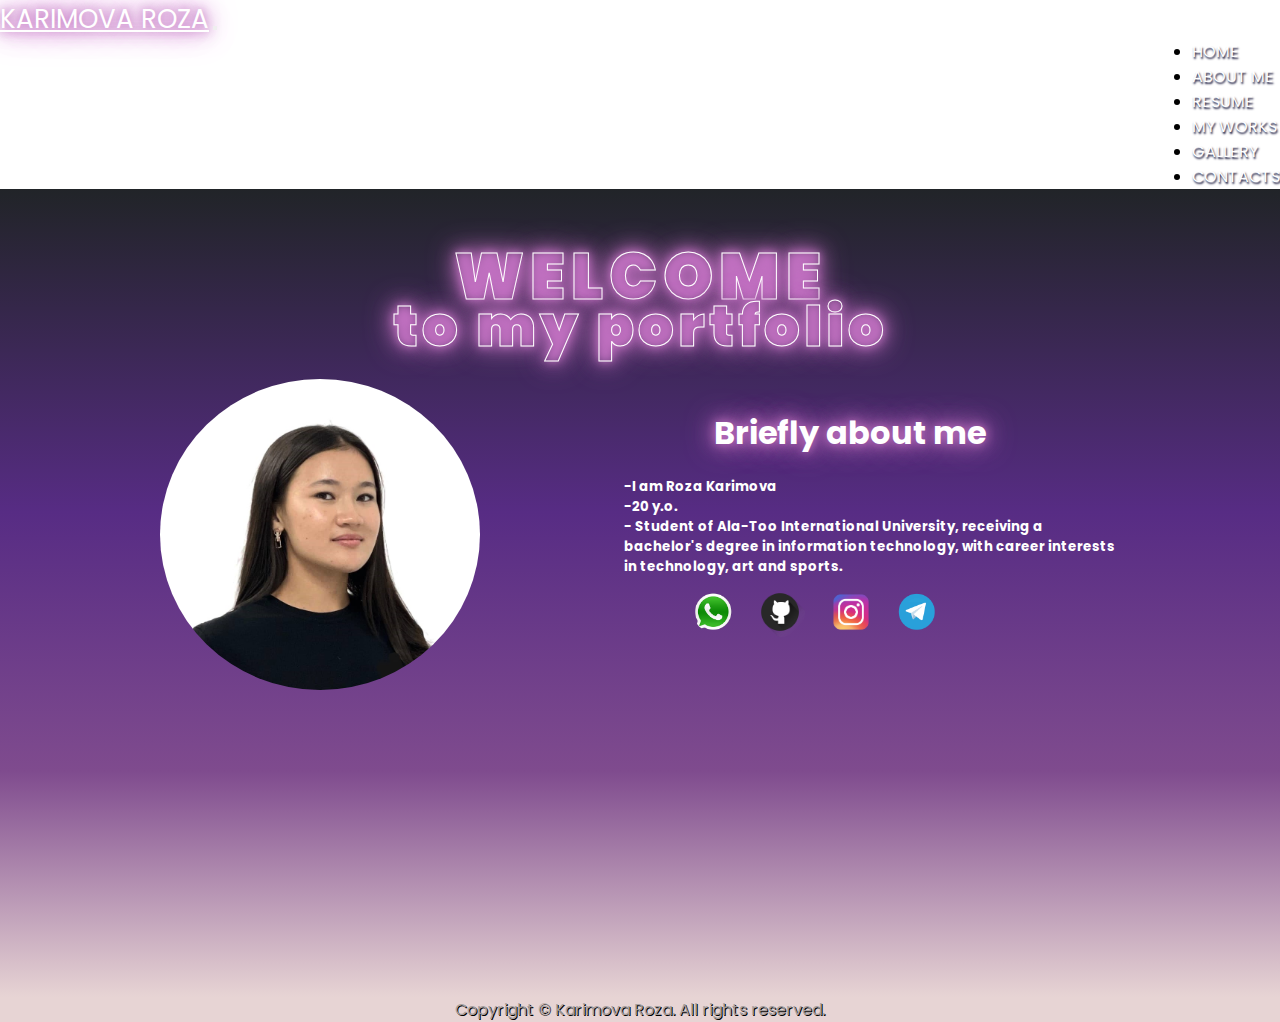
<file: index.html>
<!DOCTYPE html>
<html lang="en">
	<head>
		<meta charset="UTF-8" />
		<meta name="viewport" content="width=device-width, initial-scale=1.0" />
		<meta
			name="description"
			content="Personal portfolio with all necessary data"
		/>
		<meta name="author" content="Karimova Roza" />
		<title>Personal portfolio</title>
		<link
			href="https://cdn.jsdelivr.net/npm/bootstrap@5.0.2/dist/css/bootstrap.min.css"
			rel="stylesheet"
			integrity="sha384-EVSTQN3/azprG1Anm3QDgpJLIm9Nao0Yz1ztcQTwFspd3yD65VohhpuuCOmLASjC"
			crossorigin="anonymous"
		/>

		<link rel="preconnect" href="https://fonts.googleapis.com" />
		<link rel="preconnect" href="https://fonts.gstatic.com" crossorigin />
		<link
			href="https://fonts.googleapis.com/css2?family=Poppins:ital,wght@0,100;0,200;0,300;0,400;0,500;0,600;0,700;0,800;0,900;1,100;1,200;1,300;1,400;1,500;1,600;1,700;1,800;1,900&display=swap"
			rel="stylesheet"
		/>
		<script
			src="https://cdn.jsdelivr.net/npm/@popperjs/core@2.11.8/dist/umd/popper.min.js"
			integrity="sha384-I7E8VVD/ismYTF4hNIPjVp/Zjvgyol6VFvRkX/vR+Vc4jQkC+hVqc2pM8ODewa9r"
			crossorigin="anonymous"
		></script>
		<script
			src="https://cdn.jsdelivr.net/npm/bootstrap@5.3.3/dist/js/bootstrap.min.js"
			integrity="sha384-0pUGZvbkm6XF6gxjEnlmuGrJXVbNuzT9qBBavbLwCsOGabYfZo0T0to5eqruptLy"
			crossorigin="anonymous"
		></script>

		<script src="/scripts/script.js" defer></script>
		<link rel="stylesheet" href="./style/index.css" />
	</head>
	<body>
		<header>
			<nav class="navbar navbar-expand-lg navbar-light bg-dark">
				<div class="container-fluid">
					<a class="navbar-brand name" href="./index.html">KARIMOVA ROZA</a>
					<button
						class="navbar-toggler"
						type="button"
						data-bs-toggle="collapse"
						data-bs-target="#navbarNav"
						aria-controls="navbarNav"
						aria-expanded="false"
						aria-label="Toggle navigation"
					>
						<span class="navbar-toggler-icon"></span>
					</button>
					<div class="collapse navbar-collapse" id="navbarNav">
						<ul class="navbar-nav">
							<li class="nav-item">
								<a
									class="nav-link active"
									aria-current="page"
									href="./index.html"
									>HOME</a
								>
							</li>
							<li class="nav-item">
								<a
									class="nav-link active"
									aria-current="page"
									href="pages/about.html"
									>ABOUT ME</a
								>
							</li>
							<li class="nav-item">
								<a
									class="nav-link active"
									aria-current="page"
									href="pages/resume.html"
									>RESUME</a
								>
							</li>
							<li class="nav-item">
								<a
									class="nav-link active"
									aria-current="page"
									href="pages/works.html"
									>MY WORKS</a
								>
							</li>
							<li class="nav-item">
								<a
									class="nav-link active"
									aria-current="page"
									href="pages/gallery.html"
									>GALLERY</a
								>
							</li>
							<li class="nav-item">
								<a
									class="nav-link active"
									aria-current="page"
									href="pages/contact.html"
									>CONTACTS</a
								>
							</li>
						</ul>
					</div>
				</div>
			</nav>
		</header>
		<main>
			<div class="introduction containerR">
				<p class="welcome">WELCOME</p>
				<p class="toPortfolio">to my portfolio</p>
				<div class="info containerR">
					<div>
						<img src="./images/photo.jpeg" alt="" />
					</div>
					<div class="infoText">
						<h3>Briefly about me</h3>
						<h5>-I am Roza Karimova</h5>
						<h5>-20 y.o.</h5>
						<h5>
							- Student of Ala-Too International University, receiving a
							bachelor's degree in information technology, with career interests
							in technology, art and sports.
						</h5>
						<div class="socialNetworks">
							<a href="https://api.whatsapp.com/send?phone=996995560860"
								><img src="./images/whatsapp.png" alt="" id="whatsapp"
							/></a>
							<a href="https://github.com/Karimova1410"
								><img src="./images/github.png" alt="" id="github"
							/></a>
							<a href="https://www.instagram.com/r_karimovva/"
								><img src="./images/instagram.png" alt="" id="github"
							/></a>
							<a href="https://t.me/r_karimovva"
								><img src="./images/telegram.png" alt="" id="telegram"
							/></a>
						</div>
					</div>
				</div>
			</div>
		</main>

		<footer>
			<div class="footer">Copyright © Karimova Roza. All rights reserved.</div>
		</footer>
	</body>
</html>
</file>
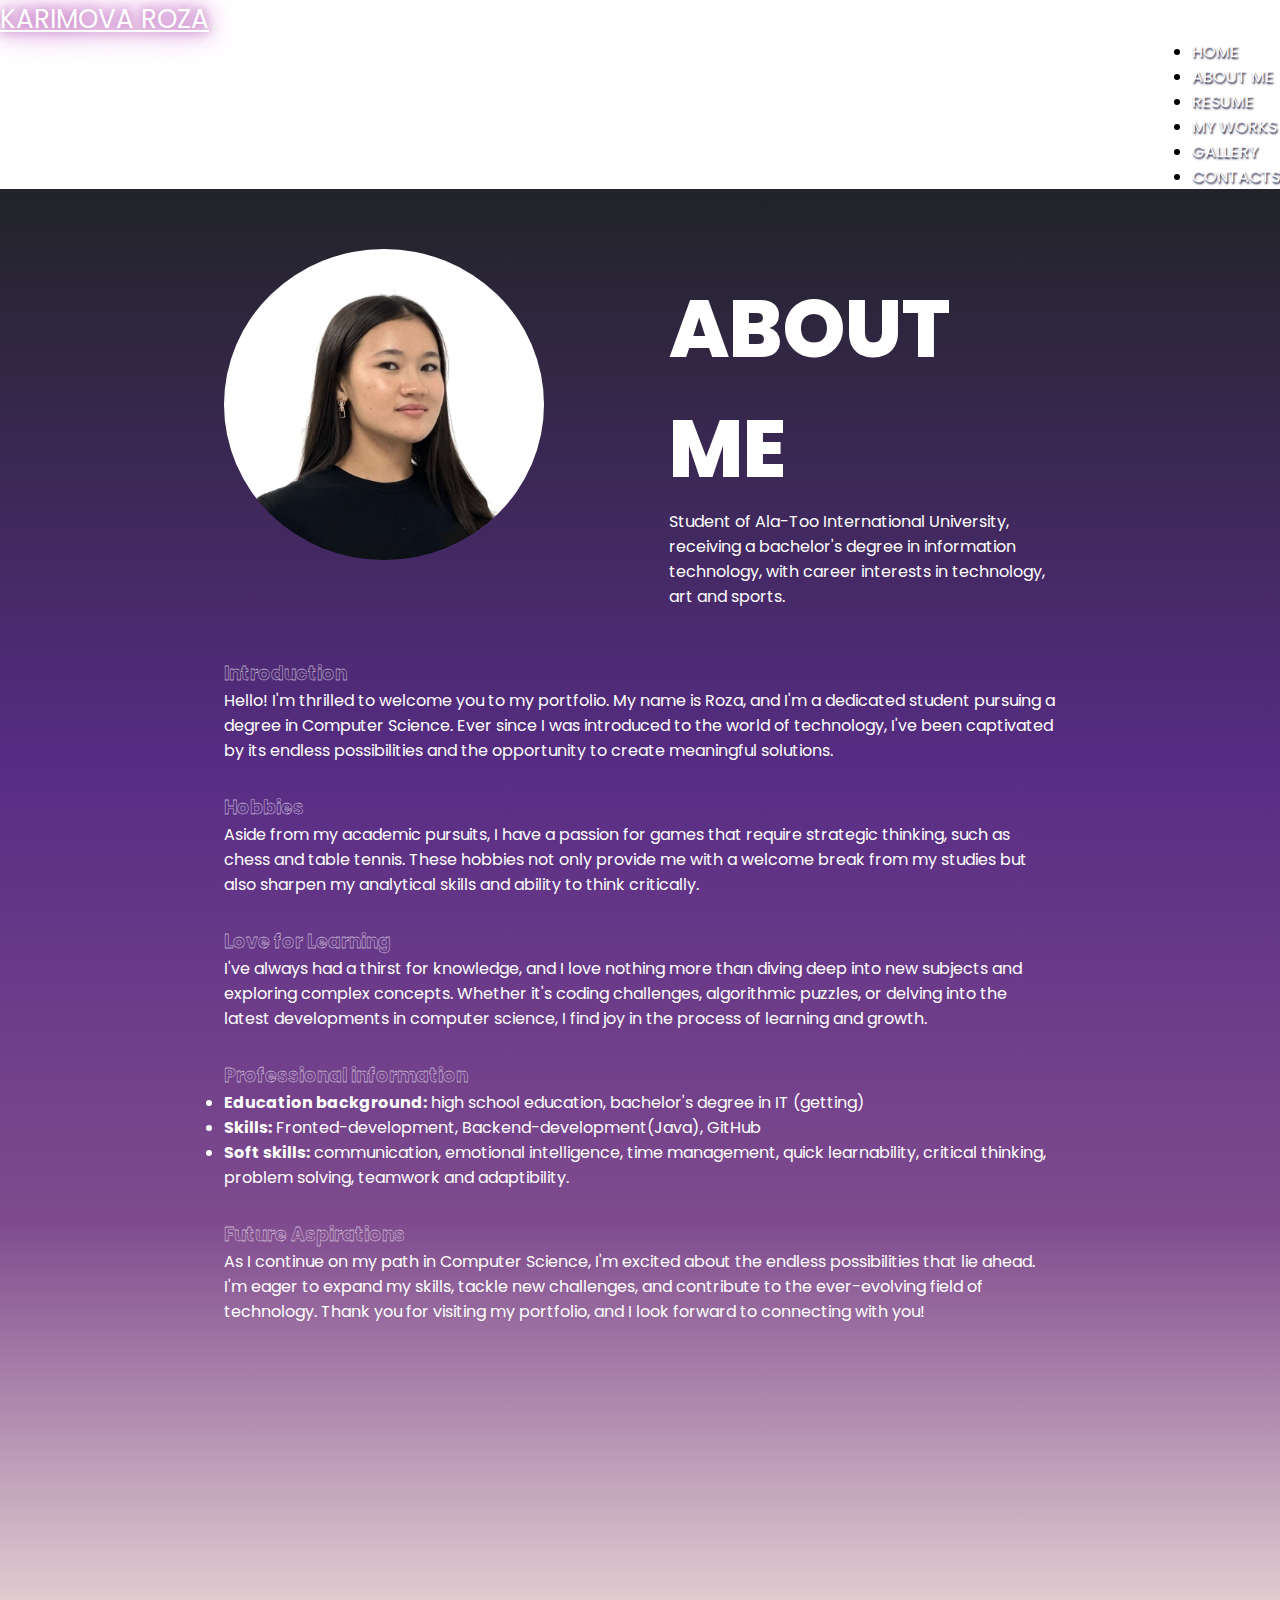
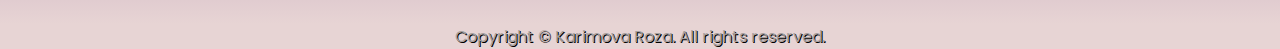
<file: pages/about.html>
<!DOCTYPE html>
<html lang="en">
	<head>
		<meta charset="UTF-8" />
		<meta name="viewport" content="width=device-width, initial-scale=1.0" />
		<meta
			name="description"
			content="Personal portfolio with all necessary data"
		/>
		<meta name="author" content="Karimova Roza" />
		<title>Personal portfolio</title>
		<link
			href="https://cdn.jsdelivr.net/npm/bootstrap@5.0.2/dist/css/bootstrap.min.css"
			rel="stylesheet"
			integrity="sha384-EVSTQN3/azprG1Anm3QDgpJLIm9Nao0Yz1ztcQTwFspd3yD65VohhpuuCOmLASjC"
			crossorigin="anonymous"
		/>

		<link rel="preconnect" href="https://fonts.googleapis.com" />
		<link rel="preconnect" href="https://fonts.gstatic.com" crossorigin />
		<link
			href="https://fonts.googleapis.com/css2?family=Poppins:ital,wght@0,100;0,200;0,300;0,400;0,500;0,600;0,700;0,800;0,900;1,100;1,200;1,300;1,400;1,500;1,600;1,700;1,800;1,900&display=swap"
			rel="stylesheet"
		/>
		<script
			src="https://cdn.jsdelivr.net/npm/@popperjs/core@2.11.8/dist/umd/popper.min.js"
			integrity="sha384-I7E8VVD/ismYTF4hNIPjVp/Zjvgyol6VFvRkX/vR+Vc4jQkC+hVqc2pM8ODewa9r"
			crossorigin="anonymous"
		></script>
		<script
			src="https://cdn.jsdelivr.net/npm/bootstrap@5.3.3/dist/js/bootstrap.min.js"
			integrity="sha384-0pUGZvbkm6XF6gxjEnlmuGrJXVbNuzT9qBBavbLwCsOGabYfZo0T0to5eqruptLy"
			crossorigin="anonymous"
		></script>

		<script src="/scripts/script.js" defer></script>
		<link rel="stylesheet" href="../style/index.css" />
		<link rel="stylesheet" href="../style/about.css" />
	</head>
	<body>
		<nav class="navbar navbar-expand-lg navbar-light bg-dark">
			<div class="container-fluid">
				<a class="navbar-brand name" href="../index.html">KARIMOVA ROZA</a>
				<button
					class="navbar-toggler"
					type="button"
					data-bs-toggle="collapse"
					data-bs-target="#navbarNav"
					aria-controls="navbarNav"
					aria-expanded="false"
					aria-label="Toggle navigation"
				>
					<span class="navbar-toggler-icon"></span>
				</button>
				<div class="collapse navbar-collapse" id="navbarNav">
					<ul class="navbar-nav">
						<li class="nav-item">
							<a
								class="nav-link active"
								aria-current="page"
								href="../index.html"
								>HOME</a
							>
						</li>
						<li class="nav-item">
							<a class="nav-link active" aria-current="page" href="./about.html"
								>ABOUT ME</a
							>
						</li>
						<li class="nav-item">
							<a
								class="nav-link active"
								aria-current="page"
								href="./resume.html"
								>RESUME</a
							>
						</li>
						<li class="nav-item">
							<a class="nav-link active" aria-current="page" href="./works.html"
								>MY WORKS</a
							>
						</li>
						<li class="nav-item">
							<a
								class="nav-link active"
								aria-current="page"
								href="./gallery.html"
								>GALLERY</a
							>
						</li>
						<li class="nav-item">
							<a
								class="nav-link active"
								aria-current="page"
								href="./contact.html"
								>CONTACTS</a
							>
						</li>
					</ul>
				</div>
			</div>
		</nav>

			<main>
				<div class="aboutMe containerR">
					<div class="info containerR">
						<div>
							<img src="../images/photo.jpeg" alt="" />
						</div>
						<div class="infoText">
							<h2>ABOUT ME</h2>
							<p class="text">
								Student of Ala-Too International University, receiving a
								bachelor's degree in information technology, with career
								interests in technology, art and sports.
							</p>
						</div>
					</div>
					<div class="containerR2">
						<div class="intro">
							<h3>Introduction</h3>
							<p>
								Hello! I'm thrilled to welcome you to my portfolio. My name is
								Roza, and I'm a dedicated student pursuing a degree in Computer
								Science. Ever since I was introduced to the world of technology,
								I've been captivated by its endless possibilities and the
								opportunity to create meaningful solutions.
							</p>
						</div>

						<div class="hobbies">
							<h3>Hobbies</h3>
							<p>
								Aside from my academic pursuits, I have a passion for games that
								require strategic thinking, such as chess and table tennis.
								These hobbies not only provide me with a welcome break from my
								studies but also sharpen my analytical skills and ability to
								think critically.
							</p>
						</div>

						<div class="love-study">
							<h3>Love for Learning</h3>
							<p>
								I've always had a thirst for knowledge, and I love nothing more
								than diving deep into new subjects and exploring complex
								concepts. Whether it's coding challenges, algorithmic puzzles,
								or delving into the latest developments in computer science, I
								find joy in the process of learning and growth.
							</p>
						</div>
						<div class="section">
							<h3>Professional information</h3>
							<ul>
								<li>
									<b>Education background:</b> high school education, bachelor's
									degree in IT (getting)
								</li>
								<li>
									<b>Skills:</b> Fronted-development, Backend-development(Java),
									GitHub
								</li>
								<li>
									<b>Soft skills:</b> communication, emotional intelligence,
									time management, quick learnability, critical thinking,
									problem solving, teamwork and adaptibility.
								</li>
							</ul>
						</div>
						<div class="future-aspirations">
							<h3>Future Aspirations</h3>
							<p>
								As I continue on my path in Computer Science, I'm excited about
								the endless possibilities that lie ahead. I'm eager to expand my
								skills, tackle new challenges, and contribute to the
								ever-evolving field of technology. Thank you for visiting my
								portfolio, and I look forward to connecting with you!
							</p>
						</div>
					</div>
				</div>
			</main>
		<footer>
			<div class="footer">Copyright © Karimova Roza. All rights reserved.</div>
		</footer>
	</body>
</html>
</file>
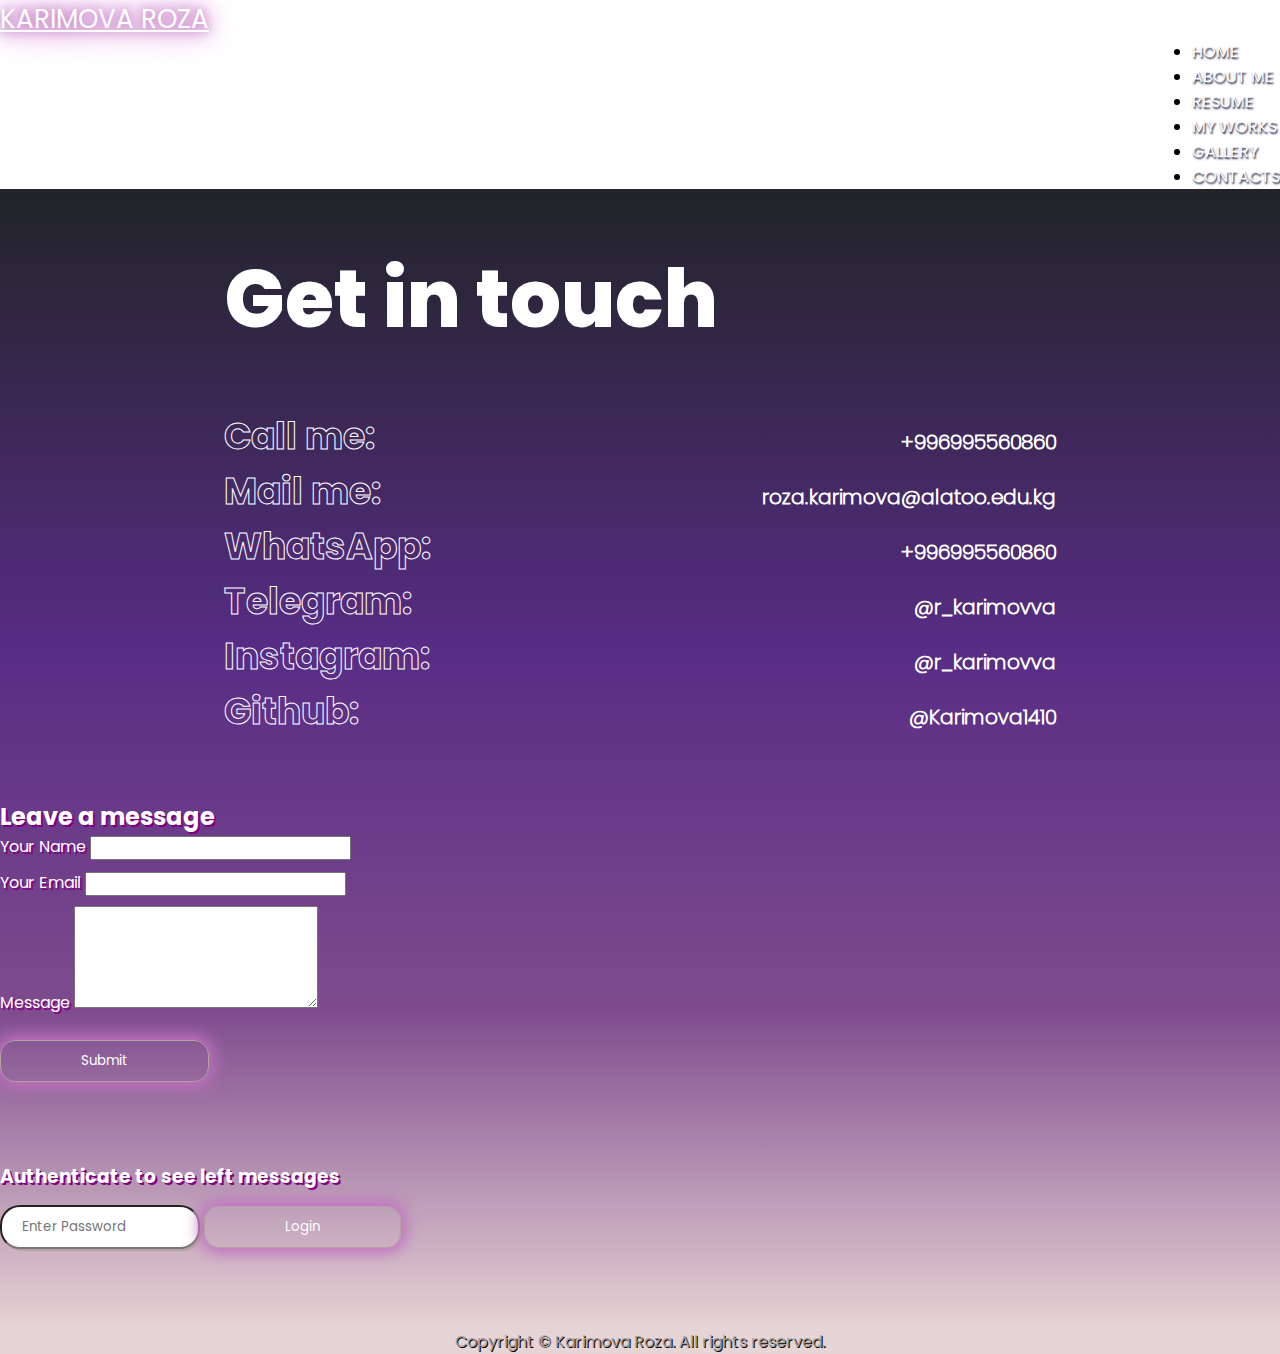
<file: pages/contact.html>
<!DOCTYPE html>
<html lang="en">
	<head>
		<meta charset="UTF-8" />
		<meta name="viewport" content="width=device-width, initial-scale=1.0" />
		<meta
			name="description"
			content="Personal portfolio with all necessary data"
		/>
		<meta name="author" content="Karimova Roza" />
		<title>Personal portfolio</title>
		<link
			href="https://cdn.jsdelivr.net/npm/bootstrap@5.0.2/dist/css/bootstrap.min.css"
			rel="stylesheet"
			integrity="sha384-EVSTQN3/azprG1Anm3QDgpJLIm9Nao0Yz1ztcQTwFspd3yD65VohhpuuCOmLASjC"
			crossorigin="anonymous"
		/>

		<link rel="preconnect" href="https://fonts.googleapis.com" />
		<link rel="preconnect" href="https://fonts.gstatic.com" crossorigin />
		<link
			href="https://fonts.googleapis.com/css2?family=Poppins:ital,wght@0,100;0,200;0,300;0,400;0,500;0,600;0,700;0,800;0,900;1,100;1,200;1,300;1,400;1,500;1,600;1,700;1,800;1,900&display=swap"
			rel="stylesheet"
		/>
		<script
			src="https://cdn.jsdelivr.net/npm/@popperjs/core@2.11.8/dist/umd/popper.min.js"
			integrity="sha384-I7E8VVD/ismYTF4hNIPjVp/Zjvgyol6VFvRkX/vR+Vc4jQkC+hVqc2pM8ODewa9r"
			crossorigin="anonymous"
		></script>
		<script
			src="https://cdn.jsdelivr.net/npm/bootstrap@5.3.3/dist/js/bootstrap.min.js"
			integrity="sha384-0pUGZvbkm6XF6gxjEnlmuGrJXVbNuzT9qBBavbLwCsOGabYfZo0T0to5eqruptLy"
			crossorigin="anonymous"
		></script>

		<script src="/scripts/script.js" defer></script>
		<link rel="stylesheet" href="../style/index.css" />
		<link rel="stylesheet" href="../style/contact.css" />
	</head>
	<body>
		<nav class="navbar navbar-expand-lg navbar-light bg-dark">
			<div class="container-fluid">
				<a class="navbar-brand name" href="../index.html">KARIMOVA ROZA</a>
				<button
					class="navbar-toggler"
					type="button"
					data-bs-toggle="collapse"
					data-bs-target="#navbarNav"
					aria-controls="navbarNav"
					aria-expanded="false"
					aria-label="Toggle navigation"
				>
					<span class="navbar-toggler-icon"></span>
				</button>
				<div class="collapse navbar-collapse" id="navbarNav">
					<ul class="navbar-nav">
						<li class="nav-item">
							<a
								class="nav-link active"
								aria-current="page"
								href="../index.html"
								>HOME</a
							>
						</li>
						<li class="nav-item">
							<a class="nav-link active" aria-current="page" href="./about.html"
								>ABOUT ME</a
							>
						</li>
						<li class="nav-item">
							<a
								class="nav-link active"
								aria-current="page"
								href="./resume.html"
								>RESUME</a
							>
						</li>
						<li class="nav-item">
							<a class="nav-link active" aria-current="page" href="./works.html"
								>MY WORKS</a
							>
						</li>
						<li class="nav-item">
							<a
								class="nav-link active"
								aria-current="page"
								href="./gallery.html"
								>GALLERY</a
							>
						</li>
						<li class="nav-item">
							<a
								class="nav-link active"
								aria-current="page"
								href="./contact.html"
								>CONTACTS</a
							>
						</li>
					</ul>
				</div>
			</div>
		</nav>
		<main>
			<div class="contact containerR">
				<h2>Get in touch</h2>
				<ul>
					<li>
						<p>Call me:</p>
						<p><a href="">+996995560860</a></p>
					</li>
					<li>
						<p>Mail me:</p>
						<p><a href="">roza.karimova@alatoo.edu.kg</a></p>
					</li>
					<li>
						<p>WhatsApp:</p>
						<p>
							<a href="https://api.whatsapp.com/send?phone=996995560860"
								>+996995560860</a
							>
						</p>
					</li>
					<li>
						<p>Telegram:</p>
						<p><a href="https://t.me/r_karimovva">@r_karimovva</a></p>
					</li>
					<li>
						<p>Instagram:</p>
						<p>
							<a href="https://www.instagram.com/r_karimovva/">@r_karimovva</a>
						</p>
					</li>
					<li>
						<p>Github:</p>
						<p><a href="https://github.com/Karimova1410">@Karimova1410</a></p>
					</li>
				</ul>
			</div>

			<div class="container">
				<h2 class="mt-5 mb-4">Leave a message</h2>
				<form id="contactForm">
					<div class="form-group">
						<label for="name">Your Name</label>
						<input
							type="text"
							class="form-control"
							id="name"
							name="name"
							required
						/>
					</div>
					<div class="form-group">
						<label for="email">Your Email</label>
						<input
							type="email"
							class="form-control"
							id="email"
							name="email"
							required
						/>
					</div>
					<div class="form-group">
						<label for="message">Message</label>
						<textarea
							class="form-control"
							id="message"
							name="message"
							rows="5"
							required
						></textarea>
					</div>
					<button type="submit" class="button btn-primary">Submit</button>
				</form>
			</div>

			<div
				class="container"
				id="submittedData"
				class="mt-5"
				style="display: none"
			>
				<h3>Left messages:</h3>
				<ul id="messageList"></ul>
			</div>

			<div class="mt-5 container" id="auth">
				<h3>Authenticate to see left messages</h3>
				<input
					type="password"
					id="passwordInput"
					placeholder="Enter Password"
				/>
				<button id="loginButton" class="button btn-primary">Login</button>
			</div>
		</main>
		<footer>
			<div class="footer">Copyright © Karimova Roza. All rights reserved.</div>
		</footer>
	</body>
</html>
</file>
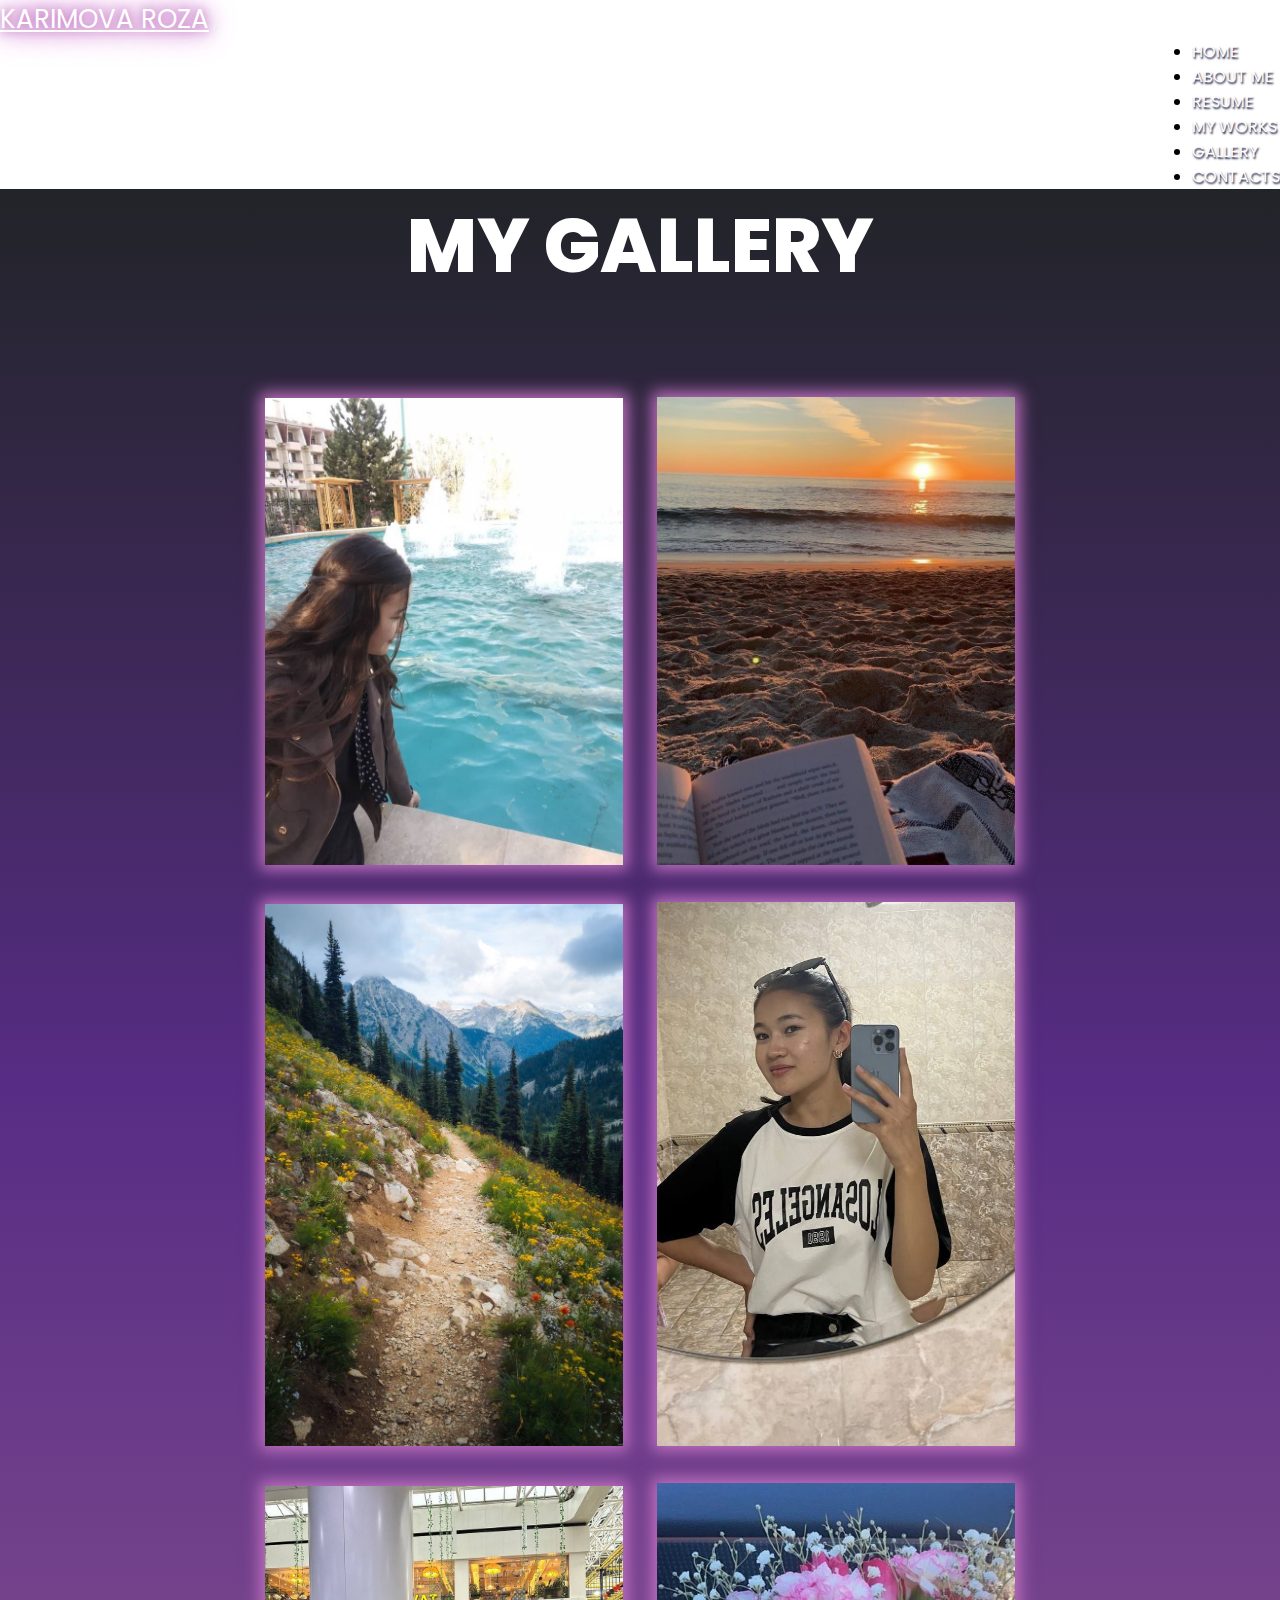
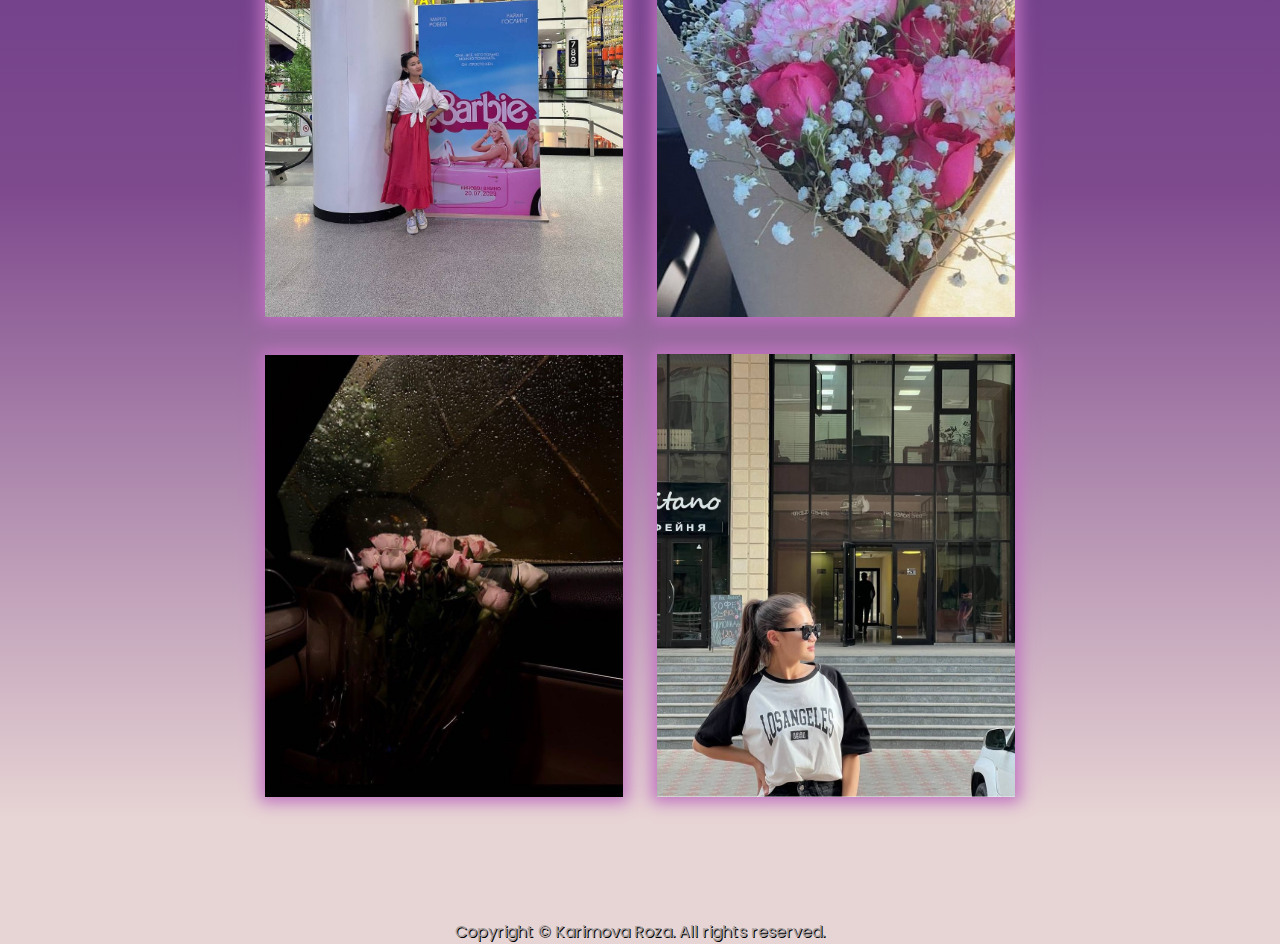
<file: pages/gallery.html>
<!DOCTYPE html>
<html lang="en">
	<head>
		<meta charset="UTF-8" />
		<meta name="viewport" content="width=device-width, initial-scale=1.0" />
		<meta
			name="description"
			content="Personal portfolio with all necessary data"
		/>
		<meta name="author" content="Karimova Roza" />
		<title>Personal portfolio</title>
		<link
			href="https://cdn.jsdelivr.net/npm/bootstrap@5.0.2/dist/css/bootstrap.min.css"
			rel="stylesheet"
			integrity="sha384-EVSTQN3/azprG1Anm3QDgpJLIm9Nao0Yz1ztcQTwFspd3yD65VohhpuuCOmLASjC"
			crossorigin="anonymous"
		/>

		<link rel="preconnect" href="https://fonts.googleapis.com" />
		<link rel="preconnect" href="https://fonts.gstatic.com" crossorigin />
		<link
			href="https://fonts.googleapis.com/css2?family=Poppins:ital,wght@0,100;0,200;0,300;0,400;0,500;0,600;0,700;0,800;0,900;1,100;1,200;1,300;1,400;1,500;1,600;1,700;1,800;1,900&display=swap"
			rel="stylesheet"
		/>
		<script
			src="https://cdn.jsdelivr.net/npm/@popperjs/core@2.11.8/dist/umd/popper.min.js"
			integrity="sha384-I7E8VVD/ismYTF4hNIPjVp/Zjvgyol6VFvRkX/vR+Vc4jQkC+hVqc2pM8ODewa9r"
			crossorigin="anonymous"
		></script>
		<script
			src="https://cdn.jsdelivr.net/npm/bootstrap@5.3.3/dist/js/bootstrap.min.js"
			integrity="sha384-0pUGZvbkm6XF6gxjEnlmuGrJXVbNuzT9qBBavbLwCsOGabYfZo0T0to5eqruptLy"
			crossorigin="anonymous"
		></script>

		<script src="/scripts/script.js" defer></script>
		<link rel="stylesheet" href="../style/index.css" />
		<link rel="stylesheet" href="../style/gallery.css" />
	</head>
	<body>
		<nav class="navbar navbar-expand-lg navbar-light bg-dark">
			<div class="container-fluid">
				<a class="navbar-brand name" href="../index.html">KARIMOVA ROZA</a>
				<button
					class="navbar-toggler"
					type="button"
					data-bs-toggle="collapse"
					data-bs-target="#navbarNav"
					aria-controls="navbarNav"
					aria-expanded="false"
					aria-label="Toggle navigation"
				>
					<span class="navbar-toggler-icon"></span>
				</button>
				<div class="collapse navbar-collapse" id="navbarNav">
					<ul class="navbar-nav">
						<li class="nav-item">
							<a
								class="nav-link active"
								aria-current="page"
								href="../index.html"
								>HOME</a
							>
						</li>
						<li class="nav-item">
							<a class="nav-link active" aria-current="page" href="./about.html"
								>ABOUT ME</a
							>
						</li>
						<li class="nav-item">
							<a
								class="nav-link active"
								aria-current="page"
								href="./resume.html"
								>RESUME</a
							>
						</li>
						<li class="nav-item">
							<a class="nav-link active" aria-current="page" href="./works.html"
								>MY WORKS</a
							>
						</li>
						<li class="nav-item">
							<a
								class="nav-link active"
								aria-current="page"
								href="./gallery.html"
								>GALLERY</a
							>
						</li>
						<li class="nav-item">
							<a
								class="nav-link active"
								aria-current="page"
								href="./contact.html"
								>CONTACTS</a
							>
						</li>
					</ul>
				</div>
			</div>
		</nav>
		<main>
			<div class="gallery container">
				<h2>MY GALLERY</h2>
				<div class="images">
					<img src="../images/photo1709578544.jpeg" alt="" />
					<img src="../images/photo.4u2.532.jpg" alt="" />

					<img src="../images/img7866.60.jpg" alt="" />
					<img src="../images/photo1709578543 (1).jpeg" alt="" />
					<img src="../images/photo1709578543.jpeg" alt="" />
					<img src="../images/photo189203827.jpg" alt="" />

					<img src="../images/photo230981743.jpg" alt="" />
					<img src="../images/photo1709578542.jpeg" alt="" />
				</div>
			</div>
		</main>
		<footer>
			<div class="footer">Copyright © Karimova Roza. All rights reserved.</div>
		</footer>
	</body>
</html>
</file>
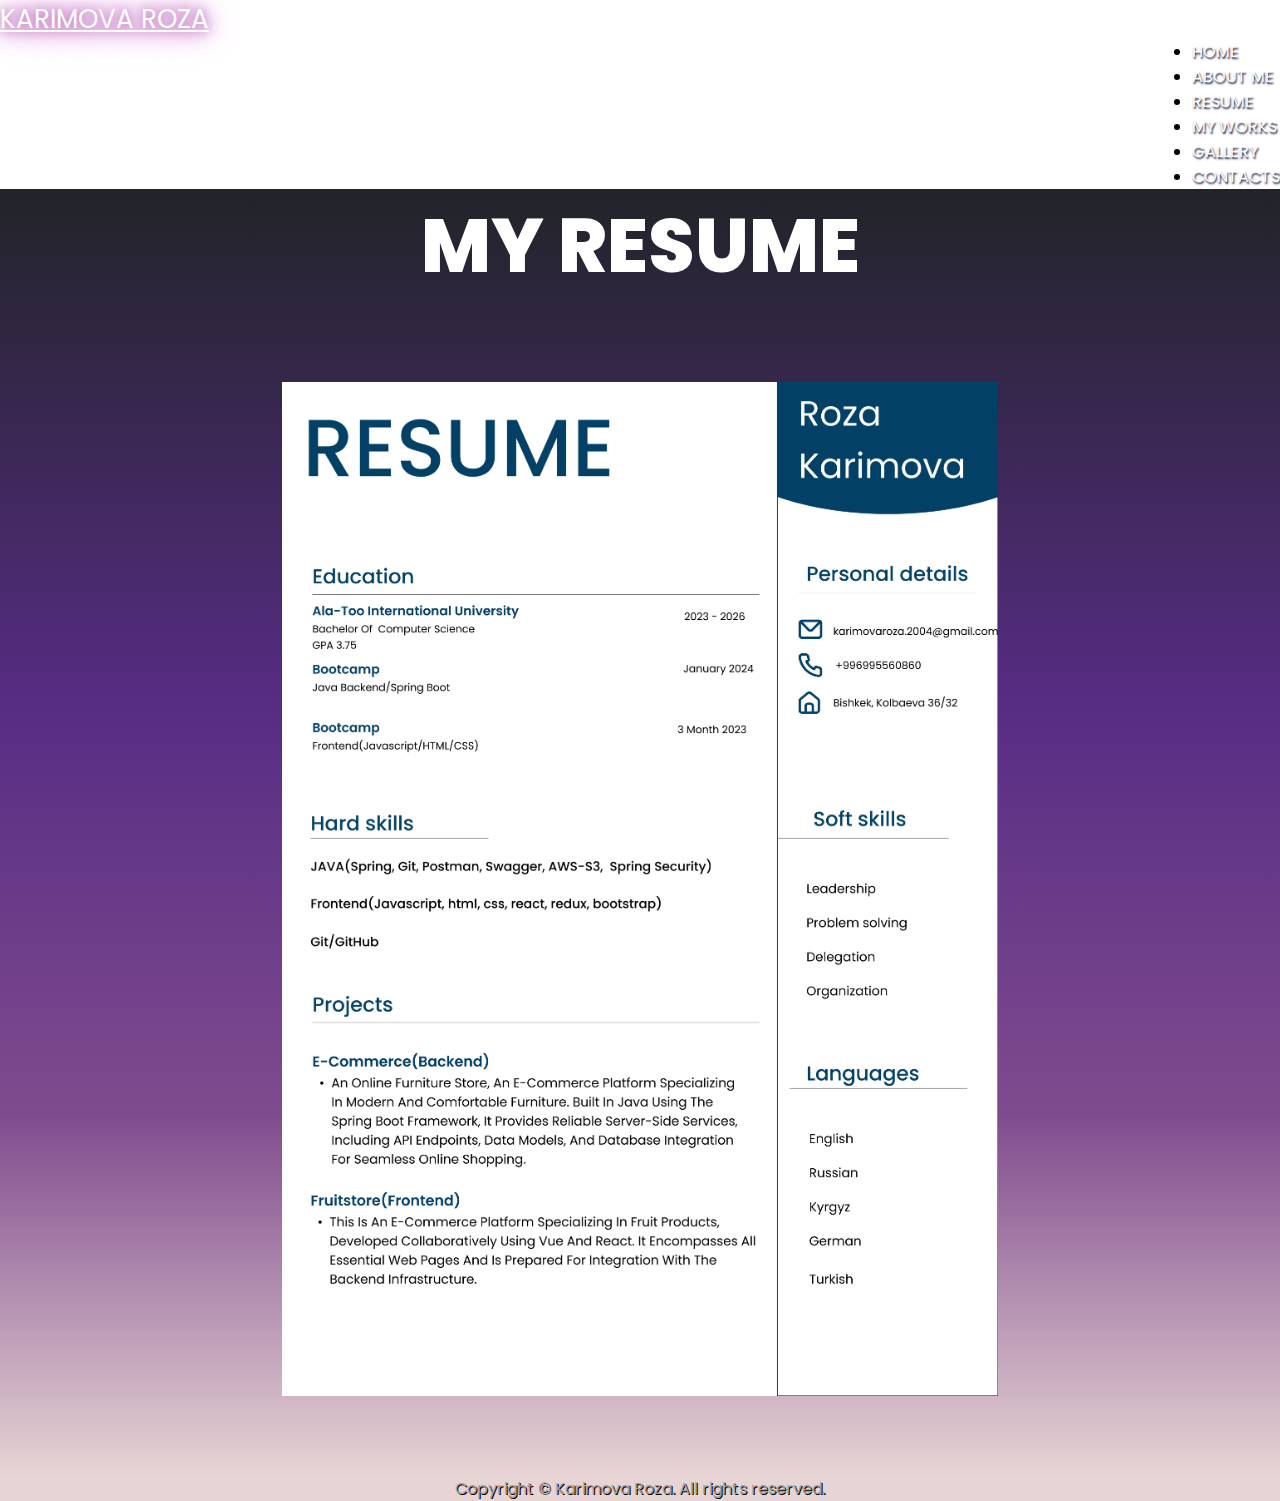
<file: pages/resume.html>
<!DOCTYPE html>
<html lang="en">
	<head>
		<meta charset="UTF-8" />
		<meta name="viewport" content="width=device-width, initial-scale=1.0" />
		<meta
			name="description"
			content="Personal portfolio with all necessary data"
		/>
		<meta name="author" content="Karimova Roza" />
		<title>Personal portfolio</title>
		<link
			href="https://cdn.jsdelivr.net/npm/bootstrap@5.0.2/dist/css/bootstrap.min.css"
			rel="stylesheet"
			integrity="sha384-EVSTQN3/azprG1Anm3QDgpJLIm9Nao0Yz1ztcQTwFspd3yD65VohhpuuCOmLASjC"
			crossorigin="anonymous"
		/>

		<link rel="preconnect" href="https://fonts.googleapis.com" />
		<link rel="preconnect" href="https://fonts.gstatic.com" crossorigin />
		<link
			href="https://fonts.googleapis.com/css2?family=Poppins:ital,wght@0,100;0,200;0,300;0,400;0,500;0,600;0,700;0,800;0,900;1,100;1,200;1,300;1,400;1,500;1,600;1,700;1,800;1,900&display=swap"
			rel="stylesheet"
		/>
		<script
			src="https://cdn.jsdelivr.net/npm/@popperjs/core@2.11.8/dist/umd/popper.min.js"
			integrity="sha384-I7E8VVD/ismYTF4hNIPjVp/Zjvgyol6VFvRkX/vR+Vc4jQkC+hVqc2pM8ODewa9r"
			crossorigin="anonymous"
		></script>
		<script
			src="https://cdn.jsdelivr.net/npm/bootstrap@5.3.3/dist/js/bootstrap.min.js"
			integrity="sha384-0pUGZvbkm6XF6gxjEnlmuGrJXVbNuzT9qBBavbLwCsOGabYfZo0T0to5eqruptLy"
			crossorigin="anonymous"
		></script>

		<script src="/scripts/script.js" defer></script>
		<link rel="stylesheet" href="../style/index.css" />
		<link rel="stylesheet" href="../style/resume.css" />
	</head>
	<body>
		<nav class="navbar navbar-expand-lg navbar-light bg-dark">
			<div class="container-fluid">
				<a class="navbar-brand name" href="../index.html">KARIMOVA ROZA</a>
				<button
					class="navbar-toggler"
					type="button"
					data-bs-toggle="collapse"
					data-bs-target="#navbarNav"
					aria-controls="navbarNav"
					aria-expanded="false"
					aria-label="Toggle navigation"
				>
					<span class="navbar-toggler-icon"></span>
				</button>
				<div class="collapse navbar-collapse" id="navbarNav">
					<ul class="navbar-nav">
						<li class="nav-item">
							<a
								class="nav-link active"
								aria-current="page"
								href="../index.html"
								>HOME</a
							>
						</li>
						<li class="nav-item">
							<a class="nav-link active" aria-current="page" href="./about.html"
								>ABOUT ME</a
							>
						</li>
						<li class="nav-item">
							<a
								class="nav-link active"
								aria-current="page"
								href="./resume.html"
								>RESUME</a
							>
						</li>
						<li class="nav-item">
							<a class="nav-link active" aria-current="page" href="./works.html"
								>MY WORKS</a
							>
						</li>
						<li class="nav-item">
							<a
								class="nav-link active"
								aria-current="page"
								href="./gallery.html"
								>GALLERY</a
							>
						</li>
						<li class="nav-item">
							<a
								class="nav-link active"
								aria-current="page"
								href="./contact.html"
								>CONTACTS</a
							>
						</li>
					</ul>
				</div>
			</div>
		</nav>
		<main>
			<div class="resume container">
				<h2>MY RESUME</h2>
				<img src="../images/Kartik Resume-1.png" alt="" />
			</div>
		</main>
		<footer>
			<div class="footer">Copyright © Karimova Roza. All rights reserved.</div>
		</footer>
	</body>
</html>
</file>
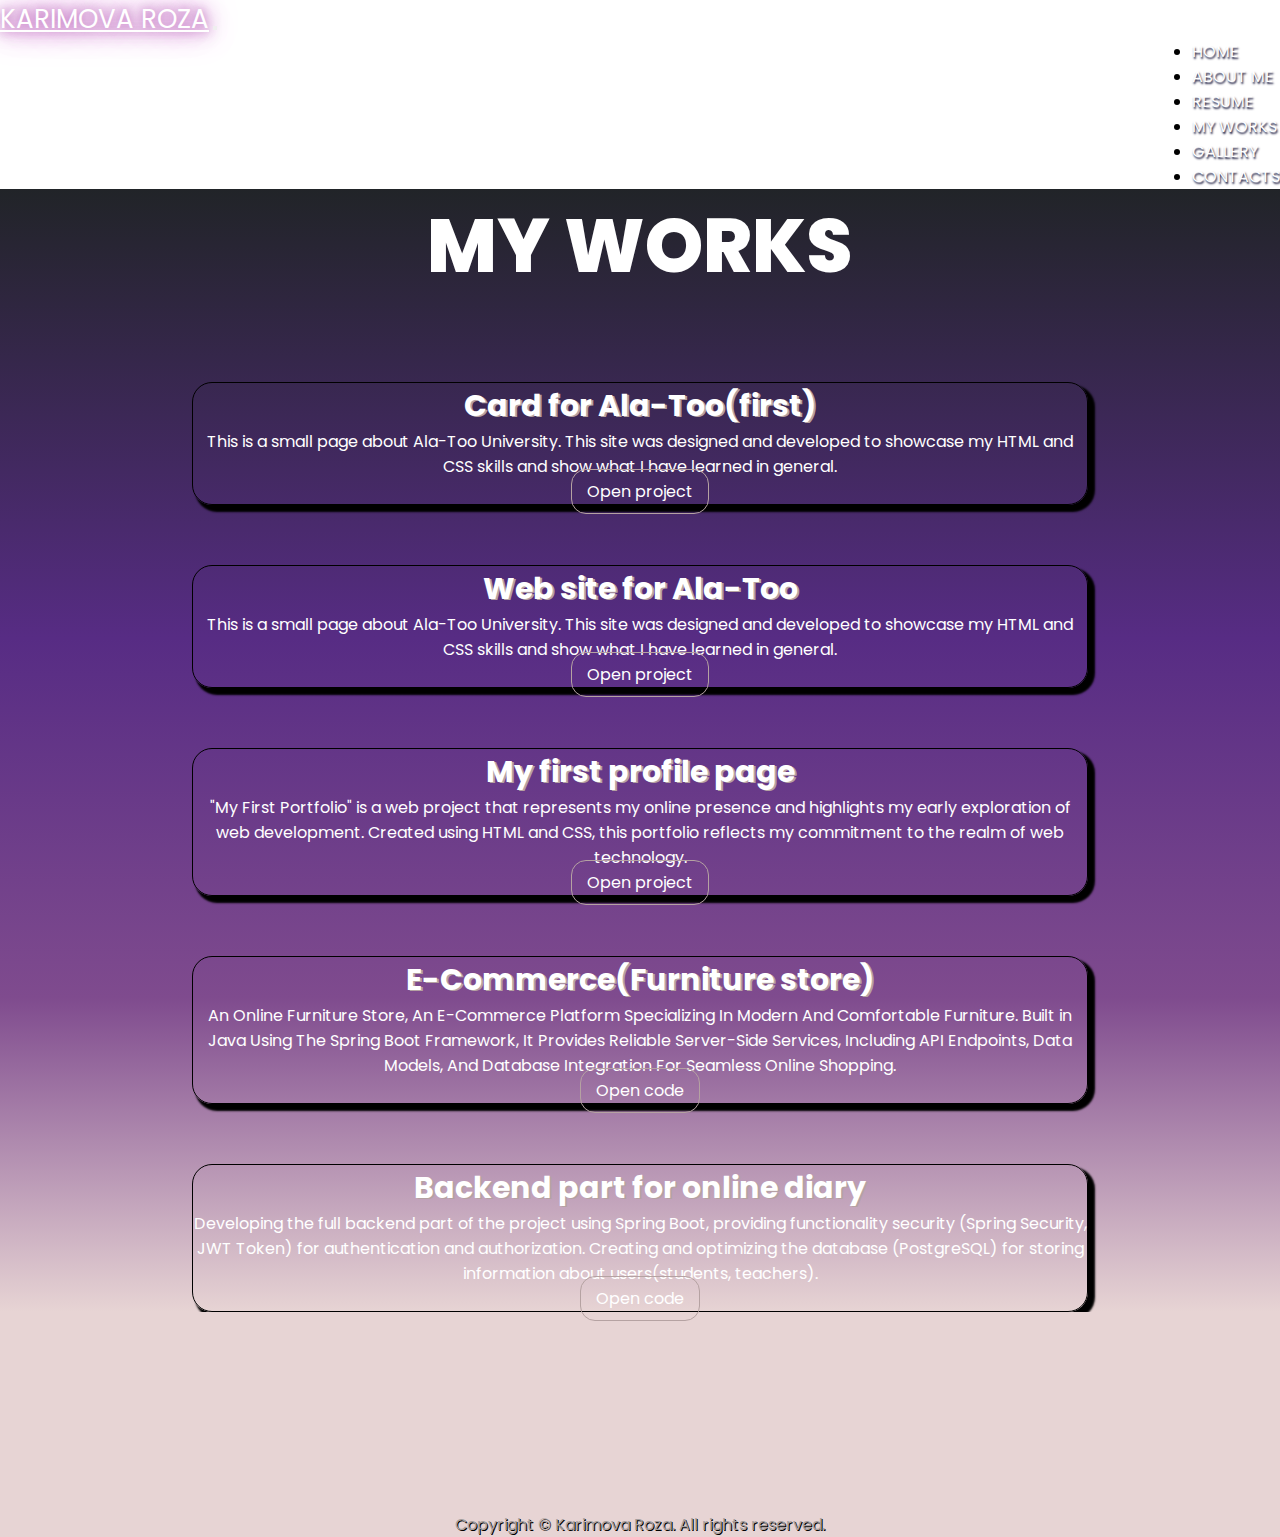
<file: pages/works.html>
<!DOCTYPE html>
<html lang="en">
	<head>
		<meta charset="UTF-8" />
		<meta name="viewport" content="width=device-width, initial-scale=1.0" />
		<meta
			name="description"
			content="Personal portfolio with all necessary data"
		/>
		<meta name="author" content="Karimova Roza" />
		<title>Personal portfolio</title>
		<link
			href="https://cdn.jsdelivr.net/npm/bootstrap@5.0.2/dist/css/bootstrap.min.css"
			rel="stylesheet"
			integrity="sha384-EVSTQN3/azprG1Anm3QDgpJLIm9Nao0Yz1ztcQTwFspd3yD65VohhpuuCOmLASjC"
			crossorigin="anonymous"
		/>

		<link rel="preconnect" href="https://fonts.googleapis.com" />
		<link rel="preconnect" href="https://fonts.gstatic.com" crossorigin />
		<link
			href="https://fonts.googleapis.com/css2?family=Poppins:ital,wght@0,100;0,200;0,300;0,400;0,500;0,600;0,700;0,800;0,900;1,100;1,200;1,300;1,400;1,500;1,600;1,700;1,800;1,900&display=swap"
			rel="stylesheet"
		/>
		<script
			src="https://cdn.jsdelivr.net/npm/@popperjs/core@2.11.8/dist/umd/popper.min.js"
			integrity="sha384-I7E8VVD/ismYTF4hNIPjVp/Zjvgyol6VFvRkX/vR+Vc4jQkC+hVqc2pM8ODewa9r"
			crossorigin="anonymous"
		></script>
		<script
			src="https://cdn.jsdelivr.net/npm/bootstrap@5.3.3/dist/js/bootstrap.min.js"
			integrity="sha384-0pUGZvbkm6XF6gxjEnlmuGrJXVbNuzT9qBBavbLwCsOGabYfZo0T0to5eqruptLy"
			crossorigin="anonymous"
		></script>

		<script src="/scripts/script.js" defer></script>
		<link rel="stylesheet" href="../style/index.css" />
		<link rel="stylesheet" href="../style/works.css" />
	</head>
	<body>
		<header>
			<nav class="navbar navbar-expand-lg navbar-light bg-dark">
				<div class="container-fluid">
					<a class="navbar-brand name" href="../index.html">KARIMOVA ROZA</a>
					<button
						class="navbar-toggler"
						type="button"
						data-bs-toggle="collapse"
						data-bs-target="#navbarNav"
						aria-controls="navbarNav"
						aria-expanded="false"
						aria-label="Toggle navigation"
					>
						<span class="navbar-toggler-icon"></span>
					</button>
					<div class="collapse navbar-collapse" id="navbarNav">
						<ul class="navbar-nav">
							<li class="nav-item">
								<a
									class="nav-link active"
									aria-current="page"
									href="../index.html"
									>HOME</a
								>
							</li>
							<li class="nav-item">
								<a
									class="nav-link active"
									aria-current="page"
									href="./about.html"
									>ABOUT ME</a
								>
							</li>
							<li class="nav-item">
								<a
									class="nav-link active"
									aria-current="page"
									href="./resume.html"
									>RESUME</a
								>
							</li>
							<li class="nav-item">
								<a
									class="nav-link active"
									aria-current="page"
									href="./works.html"
									>MY WORKS</a
								>
							</li>
							<li class="nav-item">
								<a
									class="nav-link active"
									aria-current="page"
									href="./gallery.html"
									>GALLERY</a
								>
							</li>
							<li class="nav-item">
								<a
									class="nav-link active"
									aria-current="page"
									href="./contact.html"
									>CONTACTS</a
								>
							</li>
						</ul>
					</div>
				</div>
			</nav>
			<main>
				<div class="works container">
					<h2>MY WORKS</h2>

					<div>
						<div class="card">
							<div class="card-body">
								<h5 class="card-title">Card for Ala-Too(first)</h5>
								<p class="card-text">
									This is a small page about Ala-Too University. This site was
									designed and developed to showcase my HTML and CSS skills and
									show what I have learned in general.
								</p>
								<a
									href="https://karimova1410.github.io/firstWebPage/"
									class="button"
									>Open project</a
								>
							</div>
						</div>
						<div class="card">
							<div class="card-body">
								<h5 class="card-title">Web site for Ala-Too</h5>
								<p class="card-text">
									This is a small page about Ala-Too University. This site was
									designed and developed to showcase my HTML and CSS skills and
									show what I have learned in general.
								</p>
								<a href=" https://karimova1410.github.io/alatoo/" class="button"
									>Open project</a
								>
							</div>
						</div>
						<div class="card">
							<div class="card-body">
								<h5 class="card-title">My first profile page</h5>
								<p class="card-text">
									"My First Portfolio" is a web project that represents my
									online presence and highlights my early exploration of web
									development. Created using HTML and CSS, this portfolio
									reflects my commitment to the realm of web technology.
								</p>
								<a
									href="https://karimova1410.github.io/Profile_page/"
									class="button"
									>Open project</a
								>
							</div>
						</div>

						<div class="card">
							<div class="card-body">
								<h5 class="card-title">E-Commerce(Furniture store)</h5>
								<p class="card-text">
									An Online Furniture Store, An E-Commerce Platform Specializing
									In Modern And Comfortable Furniture. Built in Java Using The
									Spring Boot Framework, It Provides Reliable Server-Side
									Services, Including API Endpoints, Data Models, And Database
									Integration For Seamless Online Shopping.
								</p>
								<a
									href="https://github.com/Karimova1410/eCommerce"
									class="button"
									>Open code</a
								>
							</div>
						</div>
						<div class="card">
							<div class="card-body">
								<h5 class="card-title">Backend part for online diary</h5>
								<p class="card-text">
									Developing the full backend part of the project using Spring
									Boot, providing functionality security (Spring Security, JWT
									Token) for authentication and authorization. Creating and
									optimizing the database (PostgreSQL) for storing information
									about users(students, teachers).
								</p>
								<a
									href="https://github.com/Karimova1410/online_diary"
									class="button"
									>Open code</a
								>
							</div>
						</div>
					</div>
				</div>
			</main>
			<footer>
				<div class="footer">
					Copyright © Karimova Roza. All rights reserved.
				</div>
			</footer>
		</header>
	</body>
</html>
</file>
<file: style/index.css>
* {
	margin: 0;
	padding: 0;
	box-sizing: border-box;
	font-family: "Poppins", sans-serif;
}

.navbar-collapse {
	margin: 0 auto;
	display: flex;
	justify-content: flex-end !important;
}

.navbar ul {
	gap: 30px;
}
.name {
	text-shadow: 1px 1px 2px #101035;
	color: white !important;
	font-size: 26px;
}
#navbarNav a {
	text-decoration: none;
	color: white;
	font-size: 16px;
	text-shadow: 1px 2px 2px #101035;
}
main {
	height: 100%;
	background-color: #212428;
	background-image: linear-gradient(
		180deg,
		#212428 0%,
		#572c84 40%,
		#7f4b8e 72%,
		#e7d4d4 100%
	);
}

/* ==========================Homepage========== */
.containerR {
	margin: 0 auto;
}
.introduction .welcome {
	font-size: 64px;
	border: 5px;
	color: transparent;
	-webkit-text-stroke: 1px white;
	display: flex;
	justify-content: center;
	font-weight: 900;
	letter-spacing: 6px;
	/* filter: blur(1px); */
	padding-top: 40px;
	text-shadow: 0 0 10px rgb(192, 112, 192), 0 0 20px rgb(192, 112, 192),
		0 0 30px rgb(192, 112, 192);
}
.name {
	text-shadow: 0 0 10px rgb(192, 112, 192), 0 0 20px rgb(192, 112, 192),
		0 0 30px rgb(192, 112, 192);
}

.introduction .toPortfolio {
	font-size: 56px;
	border: 5px;
	color: white;
	color: transparent;
	-webkit-text-stroke: 1px white;
	display: flex;
	justify-content: center;
	/* filter: blur(1px); */
	margin-top: -40px;
	font-weight: 900;
	letter-spacing: 4px;
	text-shadow: 0 0 10px rgb(192, 112, 192), 0 0 20px rgb(192, 112, 192),
		0 0 30px rgb(192, 112, 192);
}
.introduction {
	margin: 0 auto;
	padding-bottom: 300px;
}
.info img {
	width: 320px;
	border-radius: 50%;
	margin-top: 10px;
}
.info {
	width: 75%;
	display: flex;
	gap: 15%;
}
.infoText {
	display: inline-block;
	margin-top: 30px;
	color: white;
	/* filter: blur(0.5px); */
}
.infoText h3 {
	font-size: 32px;
	margin: 10px 0px 20px 90px;
	color: white;
	text-shadow: 1px 1px black;
	/* filter: blur(0.6px); */
}

@media (max-width: 800px) {
	.info.containerR {
		flex-direction: column;
		align-items: center;
	}

	.info.containerR > div {
		width: 100%;
		margin-bottom: 20px;
		margin-left: 30px;
	}
}
.socialNetworks {
	margin: 0 auto;
	display: flex;
	margin-left: 14%;
	gap: 5%;
}
.socialNetworks img {
	width: 50px;
}
#whatsapp {
	margin-top: 15px;
	width: 40px;
	align-items: center;
}
#telegram {
	margin-top: 15px;
	width: 40px;
	align-items: center;
}

.footer {
	text-align: center;
	background-color: #e7d4d4;
	color: rgb(165, 159, 159);
	text-shadow: 1px 1px black;
}

.infoText h3 {
	text-shadow: 0 0 10px rgb(192, 112, 192), 0 0 20px rgb(192, 112, 192),
		0 0 30px rgb(192, 112, 192);
}

.nav-link:hover {
	text-shadow: 0 0 10px rgb(192, 112, 192), 0 0 20px rgb(192, 112, 192),
		0 0 30px rgb(192, 112, 192) !important;
	font-size: 20px !important;
}
.socialNetworks img:hover {
	width: 60px !important;
	box-shadow: 0px 0px 15px 5px rgb(192, 112, 192);
}
</file>
<file: style/about.css>
.info h2 {
	font-size: 80px;
	font-weight: 800;
	/* color: transparent;
	-webkit-text-stroke: 1px white; */
}
.info {
	padding-top: 50px;
	margin-bottom: 50px;
	width: 65%;
}
.containerR2 {
	margin: 0 auto;
	width: 65%;
	padding-bottom: 300px;
}
.aboutMe {
	color: white;
}
h3 {
	margin-top: 30px;
	color: transparent;
	-webkit-text-stroke: 0.3px white;
}
</file>
<file: style/contact.css>
.contact h2 {
	font-size: 80px;
	font-weight: 800;
	margin-bottom: 50px;
}
.contact {
	padding-top: 50px;
	padding-bottom: 60px;
	width: 65%;
	color: white;
}
.contact ul {
	margin: 0 auto;
	/* width: 85%; */
}
.contact li {
	display: flex;
	justify-content: space-between;
}
.contact li p {
	font-size: 36px;
	font-weight: bold;
	color: transparent;
	-webkit-text-stroke: 1px white;
}
.contact li a {
	font-size: 20px;
	font-weight: 200;
	margin-top: 20px;
	text-decoration: none;
	color: white;
	list-style-type: none;
}

.container {
	width: 50%;
	color: white;
	text-shadow: 2px 2px purple;
	padding-bottom: 80px;
}
.form-group {
	margin-bottom: 10px;
}

@media (max-width: 800px) {
	.contact.containerR ul li {
		flex-direction: column;
		align-items: center;
	}

	.contact.containerR ul li > p {
		width: 100%;
		margin-bottom: 20px;
	}
}

.contact a:hover {
	text-shadow: 0 0 10px rgb(192, 112, 192), 0 0 20px rgb(192, 112, 192),
		0 0 30px rgb(192, 112, 192) !important;
	font-size: 22px !important;
}
.button {
	background: none;
	border: 1px solid rgb(181, 162, 162);
	text-decoration: none;
	color: white;
	padding: 10px 80px;
	border-radius: 15px;
	margin-top: 15px;
	box-shadow: 0px 0px 15px 5px rgb(192, 112, 192);
}
.button:hover {
	background: none;
	border: 1px solid white;
	box-shadow: 2px 2px rgb(181, 162, 162);
	color: white;
}
#passwordInput {
	width: 200px !important;
	padding: 10px 20px;
	border-radius: 20px;
	box-shadow: 2px 2px rgb(181, 162, 162);
}
</file>
<file: style/gallery.css>
.gallery h2 {
	font-size: 75px;
	font-weight: 800;
	margin-bottom: 250px;
	margin: 0 auto !important;
	padding-bottom: 80px;
}
.container {
	text-align: center;
	margin: 0 auto;
	width: 70%;
	color: white;
}
img {
	width: 40%;
	height: auto;
	box-shadow: 0px 0px 15px 5px rgb(192, 112, 192);
	margin: 15px;

}
.footer {
	padding-top: 100px;
}

@media (max-width: 800px) {
	.gallery.container div {
		flex-direction: column;
		align-items: center;
	}

	.gallery.container div > img {
		width: 100%;
		margin-bottom: 20px;
	}
}
</file>
<file: style/resume.css>
.resume h2 {
	font-size: 75px;
	font-weight: 800;
	margin-bottom: 250px;
	margin: 0 auto !important;
	padding-bottom: 80px;
}
.resume img {
	display: flex;
	justify-content: center;
	width: 80%;
	height: auto;
	margin: 0 auto;
	padding-bottom: 80px;
}
.container {
	text-align: center;
	margin: 0 auto;
	width: 70%;
	color: white;
	/* padding-bottom: 80px; */
}
</file>
<file: style/works.css>
.works h2 {
	font-size: 75px;
	font-weight: 800;
	margin-bottom: 250px;
	margin: 0 auto !important;
	padding-bottom: 80px;
}
.container {
	text-align: center;
	margin: 0 auto;
	width: 70%;
	color: white;
	/* padding-bottom: 80px; */
}
.card {
	margin-bottom: 60px;
	background: none;
	border-radius: 20px;
	box-shadow: 5px 5px 2px 2px black;
	border: 1px solid black;
}
.footer {
	padding-top: 200px;
}
.card:last-child {
	margin-bottom: 0;
}
.card-title {
	font-size: 30px;
	color: white;
	text-shadow: 2px 1px rgb(181, 162, 162);
}
.button {
	background: none;
	border: 1px solid rgb(181, 162, 162);
	text-decoration: none;
	color: white;
	padding: 10px 15px;
	border-radius: 15px;
	margin: 25px;
}
.button:hover {
	background: none;
	border: 1px solid white;
	box-shadow: 2px 2px rgb(181, 162, 162);
	color: white;
}
</file>
